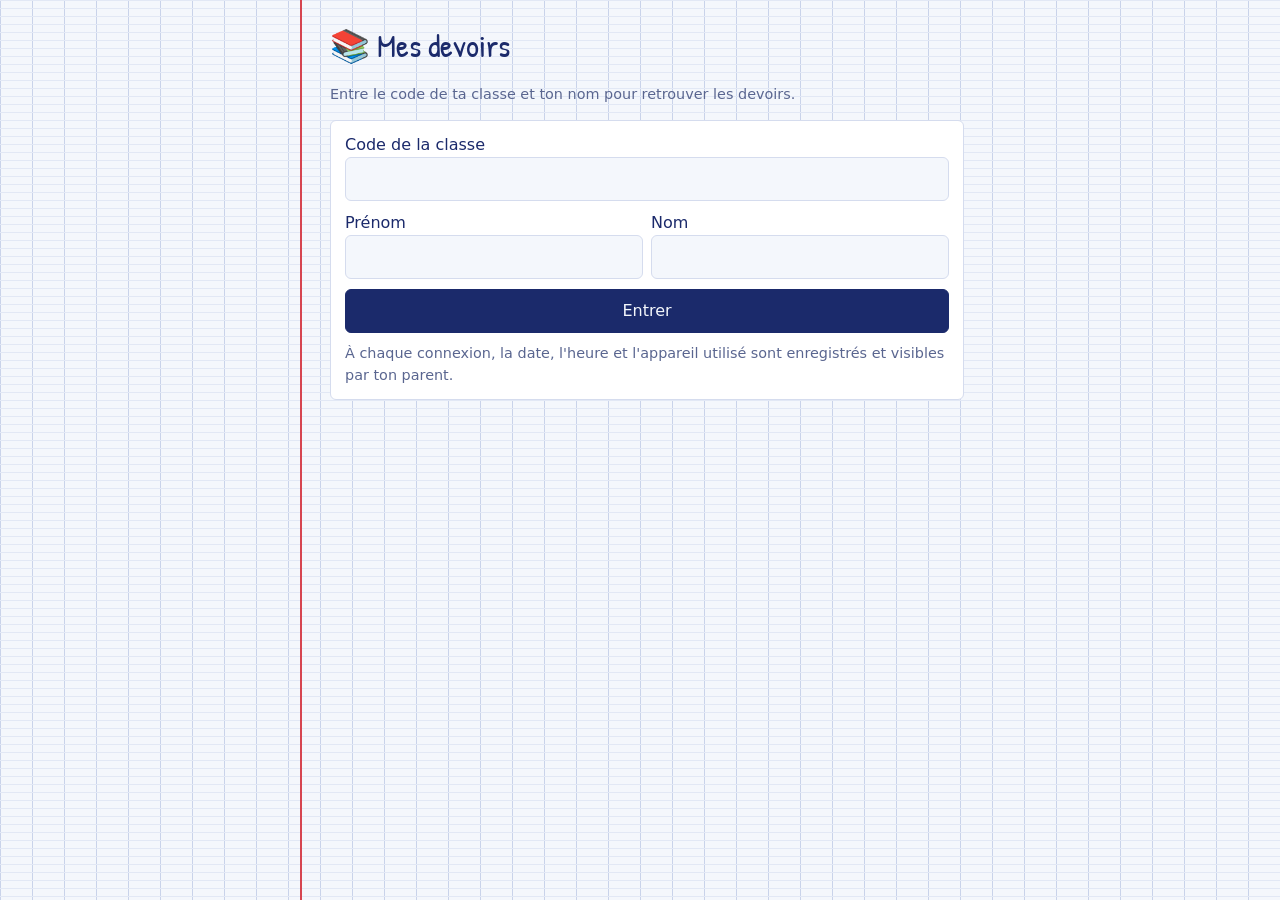
<file: index.html>
<!doctype html>
<html lang="fr">
<head>
<meta charset="utf-8">
<meta name="viewport" content="width=device-width, initial-scale=1, viewport-fit=cover">
<title>Mes devoirs</title>
<link rel="preconnect" href="https://fonts.googleapis.com">
<link href="https://fonts.googleapis.com/css2?family=Patrick+Hand&display=swap" rel="stylesheet">
<link rel="stylesheet" href="style.css">
</head>
<body>
<main id="app"></main>
<div id="msg" role="status"></div>
<script>
const SB='https://rqcajkhxjtfhyeqfspsv.supabase.co',KEY='sb_publishable_kBEj9Am9cy9wFiKn745PCg_rEj_KhnO';
const $=s=>document.querySelector(s),app=$('#app');
const esc=s=>String(s??'').replace(/[&<>"']/g,c=>({'&':'&amp;','<':'&lt;','>':'&gt;','"':'&quot;',"'":'&#39;'}[c]));
const g=k=>{try{return localStorage.getItem(k)}catch(e){return null}},s=(k,v)=>{try{v==null?localStorage.removeItem(k):localStorage.setItem(k,v)}catch(e){}};
const ERR={code_invalide:'Code de classe inconnu.',nom_invalide:'Prénom ou nom invalide.',non_connecte:'Session expirée : reconnecte-toi.',limite_atteinte:'Tu as atteint ta limite de devoirs.',deja_en_attente:'Ta demande est déjà en attente.'};
const MAT=['Maths','Français','Histoire-Géo','Anglais','Sciences','Technologie','Sport','Autre'];
let tk=g('tk'),me=JSON.parse(g('me')||'null'),data=null,done=JSON.parse(g('done')||'{}');
const today=()=>new Date().toLocaleDateString('sv-SE');
const fmt=d=>new Date(d+'T12:00:00').toLocaleDateString('fr-FR',{weekday:'long',day:'numeric',month:'long'});
let mt;function toast(t){const m=$('#msg');m.textContent=t;m.style.display='block';clearTimeout(mt);mt=setTimeout(()=>m.style.display='none',4500)}
async function rpc(fn,args){
  const r=await fetch(SB+'/rest/v1/rpc/'+fn,{method:'POST',headers:{apikey:KEY,'Content-Type':'application/json'},body:JSON.stringify(args)});
  const t=await r.text();let j=null;try{j=t?JSON.parse(t):null}catch(e){}
  if(!r.ok){const m=(j&&j.message)||'erreur';const e=new Error(ERR[m]||'Oups, ça n\'a pas marché. Réessaie.');e.code=m;throw e}
  return j;
}
function logout(){tk=null;me=null;data=null;s('tk',null);s('me',null);show()}
function loginView(){
  app.innerHTML=`<h1>📚 Mes devoirs</h1><p class="mu">Entre le code de ta classe et ton nom pour retrouver les devoirs.</p>
  <form class="box" id="lf">
    <label>Code de la classe<input name="code" required maxlength="20" autocapitalize="characters" autocomplete="off"></label>
    <div class="grid3"><label>Prénom<input name="prenom" required maxlength="40" autocomplete="given-name"></label>
    <label>Nom<input name="nom" required maxlength="40" autocomplete="family-name"></label></div>
    <button class="btn pri" type="submit">Entrer</button>
    <p class="mu" style="margin:0">À chaque connexion, la date, l'heure et l'appareil utilisé sont enregistrés et visibles par ton parent.</p>
  </form>`;
  $('#lf').onsubmit=async e=>{e.preventDefault();const f=new FormData(e.target);
    try{const r=await rpc('eleve_login',{p_code:f.get('code'),p_prenom:f.get('prenom'),p_nom:f.get('nom'),p_appareil:navigator.userAgent});
      tk=r.token;me=r;s('tk',tk);s('me',JSON.stringify(r));show()}catch(x){toast(x.message)}};
}
async function load(){
  try{data=await rpc('eleve_devoirs',{p_token:tk,p_appareil:navigator.userAgent})}
  catch(x){if(x.code==='non_connecte'){toast(x.message);logout();return}toast(x.message)}
}
function listHtml(){
  const t=today(),gr={};
  (data.devoirs||[]).forEach(d=>(gr[d.pour_le]=gr[d.pour_le]||[]).push(d));
  const keys=Object.keys(gr).sort();
  if(!keys.length)return'<div class="card mu">Aucun devoir pour le moment. Si tu en connais un, ajoute-le ci-dessous.</div>';
  return keys.map(k=>{
    const late=k<t&&gr[k].some(d=>!done[d.id]);
    return`<div class="day ${late?'late':''}">${k===t?"Aujourd'hui":fmt(k)}${late?' (en retard)':''}</div>`+gr[k].map(d=>`
    <div class="card item ${done[d.id]?'done':''}"><input type="checkbox" data-d="${d.id}" ${done[d.id]?'checked':''} aria-label="Fait">
    <div class="grow"><span class="tag">${esc(d.matiere)}</span><div class="t">${esc(d.titre)}</div>
    ${d.details?`<div class="d">${esc(d.details)}</div>`:''}<div class="mu">ajouté par ${d.a_moi?'toi':esc(d.par)}</div></div></div>`).join('');
  }).join('');
}
function render(){
  if(!data){app.innerHTML='<p class="mu">Chargement…</p>';return}
  const full=data.mes_devoirs>=data.limite;
  app.innerHTML=`<div class="row sp"><h1>📚 Salut ${esc(me.prenom)}</h1><button class="btn sm" id="out">Quitter</button></div>
  <p class="mu">Classe : ${esc(me.classe)}</p>${listHtml()}
  <h2>Ajouter un devoir</h2>
  <p class="mu">Tu as ajouté ${data.mes_devoirs} devoir(s) sur ${data.limite} autorisés.</p>
  ${full?`<form class="box" id="rf"><p style="margin:0">Tu as atteint ta limite. Écris un message à ton parent pour pouvoir en ajouter d'autres.</p>
    ${data.demande_en_attente?'<p class="mu" style="margin:0">Demande envoyée : en attente de réponse.</p>':`<textarea name="m" rows="2" maxlength="300" required placeholder="Pourquoi veux-tu en ajouter d'autres ?"></textarea><button class="btn pri" type="submit">Envoyer ma demande</button>`}</form>`
  :`<form class="box" id="af">
    <select name="matiere">${MAT.map(m=>`<option>${m}</option>`).join('')}</select>
    <input name="titre" required maxlength="120" placeholder="Ex. Exercices 4 et 5 page 82">
    <textarea name="details" rows="2" maxlength="500" placeholder="Détails (facultatif)"></textarea>
    <label>Pour le<input name="date" type="date" required value="${today()}"></label>
    <button class="btn pri" type="submit">Ajouter</button></form>`}`;
  $('#out').onclick=logout;
  app.querySelectorAll('[data-d]').forEach(c=>c.onchange=()=>{done[c.dataset.d]=c.checked;s('done',JSON.stringify(done));render()});
  const af=$('#af');if(af)af.onsubmit=async e=>{e.preventDefault();const f=new FormData(af);
    try{const r=await rpc('eleve_ajouter_devoir',{p_token:tk,p_matiere:f.get('matiere'),p_titre:f.get('titre'),p_details:f.get('details'),p_pour_le:f.get('date')});
      if(r.doublon){toast('Un devoir très proche existe déjà : « '+r.titre+' »');return}
      toast('Devoir ajouté.');await load();render()}
    catch(x){toast(x.message);if(x.code==='limite_atteinte'){await load();render()}}};
  const rf=$('#rf');if(rf&&$('#rf textarea'))rf.onsubmit=async e=>{e.preventDefault();
    try{await rpc('eleve_demander',{p_token:tk,p_message:new FormData(rf).get('m')});toast('Demande envoyée.');await load();render()}catch(x){toast(x.message)}};
}
async function show(){if(!tk||!me){loginView();return}render();await load();if(tk)render()}
show();
</script>
</body>
</html>
</file>
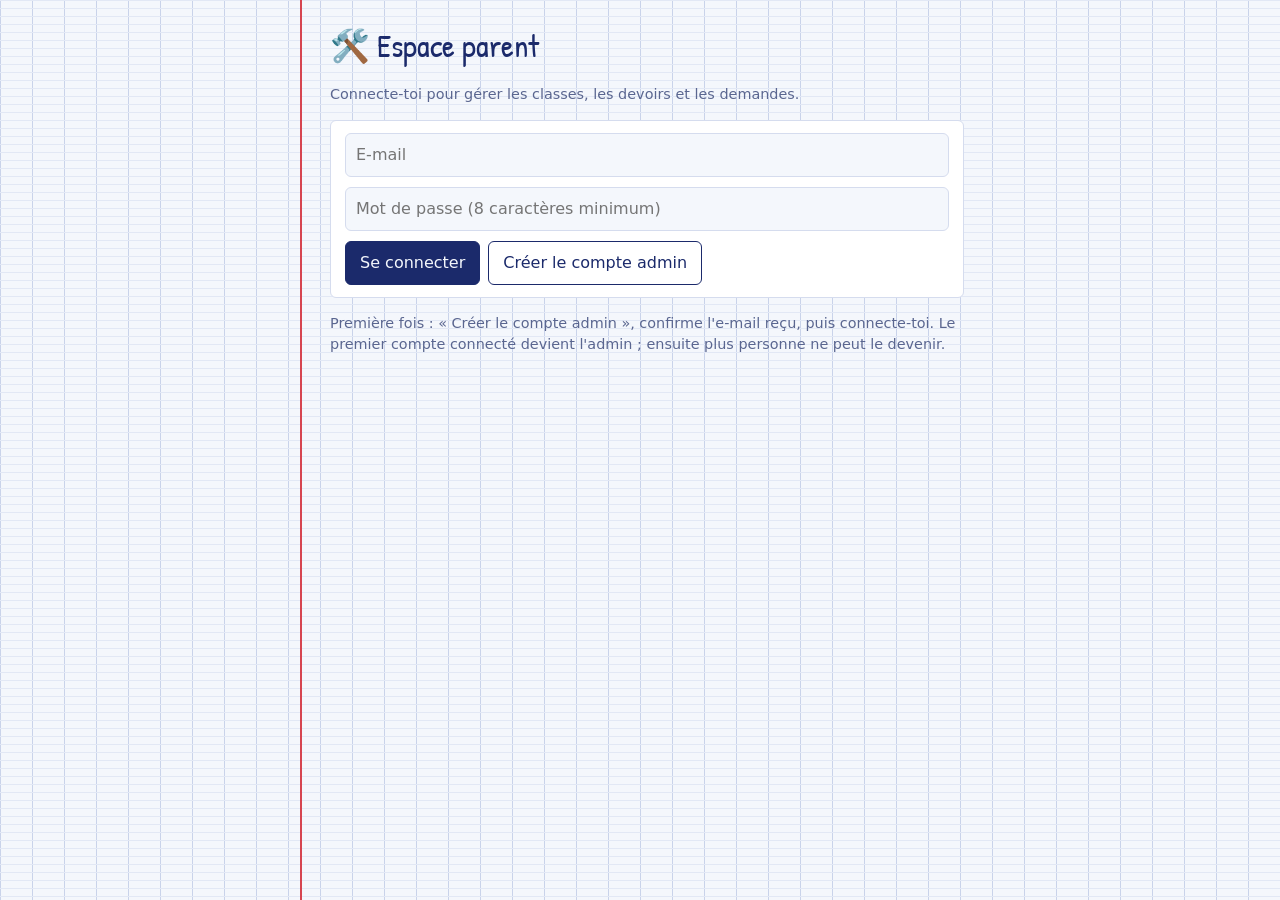
<file: admin.html>
<!doctype html>
<html lang="fr">
<head>
<meta charset="utf-8">
<meta name="viewport" content="width=device-width, initial-scale=1, viewport-fit=cover">
<meta name="robots" content="noindex">
<title>Admin devoirs</title>
<link rel="preconnect" href="https://fonts.googleapis.com">
<link href="https://fonts.googleapis.com/css2?family=Patrick+Hand&display=swap" rel="stylesheet">
<link rel="stylesheet" href="style.css">
</head>
<body>
<main id="app"></main>
<div id="msg" role="status"></div>
<script>
const SB='https://rqcajkhxjtfhyeqfspsv.supabase.co',KEY='sb_publishable_kBEj9Am9cy9wFiKn745PCg_rEj_KhnO';
const $=q=>document.querySelector(q),app=$('#app');
const esc=s=>String(s??'').replace(/[&<>"']/g,c=>({'&':'&amp;','<':'&lt;','>':'&gt;','"':'&quot;',"'":'&#39;'}[c]));
const g=k=>{try{return localStorage.getItem(k)}catch(e){return null}},st=(k,v)=>{try{v==null?localStorage.removeItem(k):localStorage.setItem(k,v)}catch(e){}};
let sess=JSON.parse(g('adm')||'null'),tab='demandes',cache={};
let mt;function toast(t){const m=$('#msg');m.textContent=t;m.style.display='block';clearTimeout(mt);mt=setTimeout(()=>m.style.display='none',5000)}

async function auth(path,body){
  const r=await fetch(SB+'/auth/v1/'+path,{method:'POST',headers:{apikey:KEY,'Content-Type':'application/json'},body:JSON.stringify(body)});
  const j=await r.json().catch(()=>({}));
  if(!r.ok)throw new Error(j.msg||j.error_description||j.message||'Erreur de connexion');
  return j;
}
function saveSess(j){sess={at:j.access_token,rt:j.refresh_token};st('adm',JSON.stringify(sess))}
async function api(method,path,body,rpcName,retry=true){
  const url=SB+(rpcName?'/rest/v1/rpc/'+rpcName:'/rest/v1/'+path);
  const r=await fetch(url,{method,headers:{apikey:KEY,Authorization:'Bearer '+sess.at,'Content-Type':'application/json',Prefer:'return=representation'},body:body?JSON.stringify(body):undefined});
  if(r.status===401&&retry){try{saveSess(await auth('token?grant_type=refresh_token',{refresh_token:sess.rt}));return api(method,path,body,rpcName,false)}catch(e){logout();throw new Error('Session expirée')}}
  const t=await r.text();let j=null;try{j=t?JSON.parse(t):null}catch(e){}
  if(!r.ok)throw new Error((j&&j.message)||'Erreur');
  return j;
}
function logout(){sess=null;st('adm',null);loginView()}

function loginView(){
  app.innerHTML=`<h1>🛠️ Espace parent</h1><p class="mu">Connecte-toi pour gérer les classes, les devoirs et les demandes.</p>
  <form class="box" id="lf"><input name="email" type="email" required placeholder="E-mail" autocomplete="username">
  <input name="pw" type="password" required minlength="8" placeholder="Mot de passe (8 caractères minimum)" autocomplete="current-password">
  <div class="row"><button class="btn pri" type="submit">Se connecter</button><button class="btn" type="button" id="su">Créer le compte admin</button></div></form>
  <p class="mu">Première fois : « Créer le compte admin », confirme l'e-mail reçu, puis connecte-toi. Le premier compte connecté devient l'admin ; ensuite plus personne ne peut le devenir.</p>`;
  const creds=()=>{const f=new FormData($('#lf'));return{email:f.get('email'),password:f.get('pw')}};
  $('#lf').onsubmit=async e=>{e.preventDefault();
    try{saveSess(await auth('token?grant_type=password',creds()));
      let ok=await api('POST','',{},'is_admin');
      if(ok!==true){await api('POST','',{},'claim_admin');ok=await api('POST','',{},'is_admin')}
      if(ok!==true){logout();toast("Ce compte n'est pas l'admin.");return}
      start()}catch(x){toast(x.message)}};
  $('#su').onclick=async()=>{if(!$('#lf').reportValidity())return;
    try{await auth('signup',creds());toast("Compte créé. Confirme l'e-mail reçu, puis connecte-toi.")}catch(x){toast(x.message)}};
}

const dev=ua=>{ua=ua||'';const mob=/Mobi|iPhone|Android/.test(ua);return(/iPhone|iPad/.test(ua)?'iPhone/iPad':/Android/.test(ua)?'Android':/Windows/.test(ua)?'Windows':/Mac/.test(ua)?'Mac':/Linux/.test(ua)?'Linux':'Autre')+(mob?' (téléphone)':'')};
const hourFR=d=>parseInt(new Date(d).toLocaleString('fr-FR',{hour:'2-digit',hour12:false,timeZone:'Europe/Paris'}),10)%24;
const isNight=d=>{const h=hourFR(d);return h>=22||h<6};
const when=d=>new Date(d).toLocaleString('fr-FR',{weekday:'short',day:'numeric',month:'short',hour:'2-digit',minute:'2-digit',timeZone:'Europe/Paris'});

async function start(){
  app.innerHTML='<p class="mu">Chargement…</p>';
  try{
    const[cl,dm,cx,dv]=await Promise.all([
      api('GET','classes?select=*&order=created_at'),
      api('GET','demandes?statut=eq.en_attente&select=id,message,created_at,eleves(prenom,nom,classes(nom))&order=created_at'),
      api('GET','connexions?select=at,appareil,eleves(prenom,nom,classes(nom))&order=at.desc&limit=150'),
      api('GET','devoirs?expire_at=gt.'+new Date().toISOString()+'&select=id,matiere,titre,pour_le,expire_at,eleves(prenom,nom),classes(nom)&order=pour_le')]);
    cache={cl,dm,cx,dv};render();
  }catch(x){toast(x.message)}
}
const act=async(f)=>{try{await f();await start()}catch(x){toast(x.message)}};

function render(){
  const{cl,dm,cx,dv}=cache;
  const T=(k,l)=>`<button class="tab ${tab===k?'on':''}" data-t="${k}">${l}</button>`;
  let body='';
  if(tab==='classes')body=`<form class="box" id="nc"><div class="grid3"><label>Nom de la classe<input name="nom" required maxlength="60" placeholder="Ex. 5e B"></label>
    <label>Code (facultatif)<input name="code" maxlength="20" placeholder="auto" autocapitalize="characters"></label>
    <label>Les devoirs disparaissent après (jours)<input name="duree" type="number" min="1" max="365" value="7"></label>
    <label>Devoirs par élève<input name="max" type="number" min="1" max="50" value="3"></label></div>
    <button class="btn pri" type="submit">Créer la classe</button></form>`+(cl.length?cl.map(c=>`<div class="card"><div class="row sp"><b>${esc(c.nom)}</b><span>Code : <b>${esc(c.code)}</b></span></div>
    <div class="row" style="margin-top:8px"><label class="mu">Disparition (jours) <input style="width:80px" type="number" min="1" max="365" value="${c.duree_jours}" data-cd="${c.id}"></label>
    <label class="mu">Limite par élève <input style="width:80px" type="number" min="1" max="50" value="${c.max_devoirs}" data-cm="${c.id}"></label>
    <button class="btn sm" data-cs="${c.id}">Enregistrer</button><button class="btn sm red" data-cx="${c.id}">Supprimer</button></div></div>`).join(''):'<p class="mu">Aucune classe. Crée-en une pour obtenir un code à donner aux élèves.</p>');
  if(tab==='demandes')body=dm.length?dm.map(d=>`<div class="card"><b>${esc(d.eleves.prenom)} ${esc(d.eleves.nom)}</b> <span class="mu">(${esc(d.eleves.classes.nom)}, ${when(d.created_at)})</span>
    <p style="margin:6px 0">${esc(d.message)}</p><div class="row"><button class="btn sm pri" data-ok="${d.id}">Accepter (+3 devoirs)</button><button class="btn sm red" data-no="${d.id}">Refuser</button></div></div>`).join(''):'<p class="mu">Aucune demande en attente.</p>';
  if(tab==='connexions'){const only=$('#nuit')?.checked;const list=cx.filter(c=>!only||isNight(c.at));
    body=`<label class="row"><input type="checkbox" id="nuit" style="width:20px" ${only?'checked':''}> Seulement la nuit (22 h à 6 h)</label><div style="height:8px"></div>`+
    (list.length?list.map(c=>`<div class="card ${isNight(c.at)?'night':''}"><b>${esc(c.eleves.prenom)} ${esc(c.eleves.nom)}</b> <span class="mu">(${esc(c.eleves.classes.nom)})</span><br>${when(c.at)}${isNight(c.at)?' 🌙':''} · ${esc(dev(c.appareil))}</div>`).join(''):'<p class="mu">Aucune connexion.</p>')+'<p class="mu">Historique conservé 60 jours. Un élève est compté au plus une fois toutes les 30 minutes.</p>';}
  if(tab==='devoirs')body=dv.length?dv.map(d=>`<div class="card row sp"><div><span class="tag">${esc(d.matiere)}</span><div class="t">${esc(d.titre)}</div>
    <div class="mu">${esc(d.classes.nom)} · ${esc(d.eleves.prenom)} ${esc(d.eleves.nom)} · pour le ${d.pour_le}</div></div><button class="btn sm red" data-dd="${d.id}">Supprimer</button></div>`).join(''):'<p class="mu">Aucun devoir actif.</p>';
  app.innerHTML=`<div class="row sp"><h1>🛠️ Espace parent</h1><button class="btn sm" id="out">Déconnexion</button></div>
  <div class="tabs">${T('demandes','Demandes'+(dm.length?' ('+dm.length+')':''))}${T('classes','Classes')}${T('connexions','Connexions')}${T('devoirs','Devoirs')}</div>${body}`;
  $('#out').onclick=logout;
  app.querySelectorAll('[data-t]').forEach(b=>b.onclick=()=>{tab=b.dataset.t;render()});
  const n=$('#nuit');if(n)n.onchange=render;
  const nc=$('#nc');if(nc)nc.onsubmit=e=>{e.preventDefault();const f=new FormData(nc);const code=(f.get('code')||'').trim().toUpperCase();
    const row={nom:f.get('nom').trim(),duree_jours:+f.get('duree'),max_devoirs:+f.get('max')};if(code)row.code=code;
    act(()=>api('POST','classes',row))};
  app.querySelectorAll('[data-cs]').forEach(b=>b.onclick=()=>act(()=>api('PATCH','classes?id=eq.'+b.dataset.cs,{duree_jours:+$(`[data-cd="${b.dataset.cs}"]`).value,max_devoirs:+$(`[data-cm="${b.dataset.cs}"]`).value})));
  app.querySelectorAll('[data-cx]').forEach(b=>b.onclick=()=>{if(confirm('Supprimer cette classe, ses élèves et leurs devoirs ?'))act(()=>api('DELETE','classes?id=eq.'+b.dataset.cx))});
  app.querySelectorAll('[data-ok]').forEach(b=>b.onclick=()=>act(()=>api('POST','',{p_id:b.dataset.ok,p_accepter:true,p_extra:3},'admin_traiter_demande')));
  app.querySelectorAll('[data-no]').forEach(b=>b.onclick=()=>act(()=>api('POST','',{p_id:b.dataset.no,p_accepter:false},'admin_traiter_demande')));
  app.querySelectorAll('[data-dd]').forEach(b=>b.onclick=()=>act(()=>api('DELETE','devoirs?id=eq.'+b.dataset.dd)));
}

(async()=>{if(!sess){loginView();return}
  try{if(await api('POST','',{},'is_admin')===true){start();return}}catch(e){}
  logout()})();
</script>
</body>
</html>
</file>
<file: style.css>
:root{--paper:#f4f7fc;--l1:#c9d3ea;--l2:#e2e8f5;--card:#fff;--ink:#1b2a6b;--mu:#5a6690;--red:#d64550;--ok:#1f9d57;--hi:#ffe66d;--bd:#d5dcee;
box-sizing:border-box;padding-top:env(safe-area-inset-top,0px);padding-bottom:env(safe-area-inset-bottom,0px)}
@media(prefers-color-scheme:dark){:root{--paper:#141a30;--l1:#26305a;--l2:#1c2442;--card:#1d2644;--ink:#e6eaff;--mu:#9aa6d4;--red:#ff7684;--ok:#4cd68a;--hi:#6b5f1a;--bd:#2d3866}}
*{box-sizing:border-box}
html{scroll-padding-top:env(safe-area-inset-top,0px)}
body{margin:0;color:var(--ink);font:16px/1.5 system-ui,-apple-system,"Segoe UI",sans-serif;background-color:var(--paper);
background-image:linear-gradient(var(--l2) 1px,transparent 1px),linear-gradient(var(--l1) 1px,transparent 1px),linear-gradient(90deg,var(--l1) 1px,transparent 1px);
background-size:100% 8px,100% 32px,32px 100%}
main{max-width:680px;margin:0 auto;padding:16px 16px 40px 28px;border-left:2px solid var(--red);min-height:100vh}
h1,h2{font-family:"Patrick Hand","Segoe Print","Comic Sans MS",cursive;font-weight:400;margin:6px 0}
h1{font-size:2rem}h2{font-size:1.4rem;margin-top:20px}
.mu{color:var(--mu);font-size:.9rem}
.card,form.box{background:var(--card);border:1px solid var(--bd);border-radius:6px;padding:12px 14px;margin:0 0 10px}
form.box{display:grid;gap:10px}
input,select,textarea,button{font:inherit;color:inherit}
input,select,textarea{width:100%;padding:9px 10px;border:1px solid var(--bd);border-radius:6px;background:var(--paper)}
:focus-visible{outline:3px solid var(--red);outline-offset:1px}
.btn,.tab{border:1px solid var(--ink);background:var(--card);padding:9px 14px;border-radius:6px;cursor:pointer}
.btn.pri,.tab.on{background:var(--ink);color:var(--paper)}
.btn.red{border-color:var(--red);color:var(--red)}
.btn.sm{padding:5px 10px;font-size:.9rem}
.row{display:flex;gap:8px;flex-wrap:wrap;align-items:center}
.sp{justify-content:space-between}
.tag{display:inline-block;background:var(--hi);color:var(--ink);padding:1px 8px;border-radius:3px;font-size:.8rem;margin-bottom:4px}
.day{font-family:"Patrick Hand","Segoe Print",cursive;font-size:1.2rem;margin:18px 0 6px;text-transform:capitalize}
.day.late{color:var(--red)}
.item{display:flex;gap:12px;align-items:flex-start}
.item.done{opacity:.5}.item.done .t{text-decoration:line-through}
.item input[type=checkbox]{width:22px;height:22px;margin-top:3px;accent-color:var(--ok)}
.grow{flex:1;min-width:0}.t{font-weight:600}.d{color:var(--mu);white-space:pre-wrap}
#msg{position:fixed;left:12px;right:12px;bottom:calc(12px + env(safe-area-inset-bottom,0px));max-width:560px;margin:auto;background:var(--ink);color:var(--paper);padding:10px 14px;border-radius:6px;display:none;z-index:9}
.night{border-left:4px solid var(--red)}
.grid3{display:grid;grid-template-columns:1fr 1fr;gap:8px}
.tabs{display:flex;gap:6px;flex-wrap:wrap;margin:10px 0 14px}
</file>
